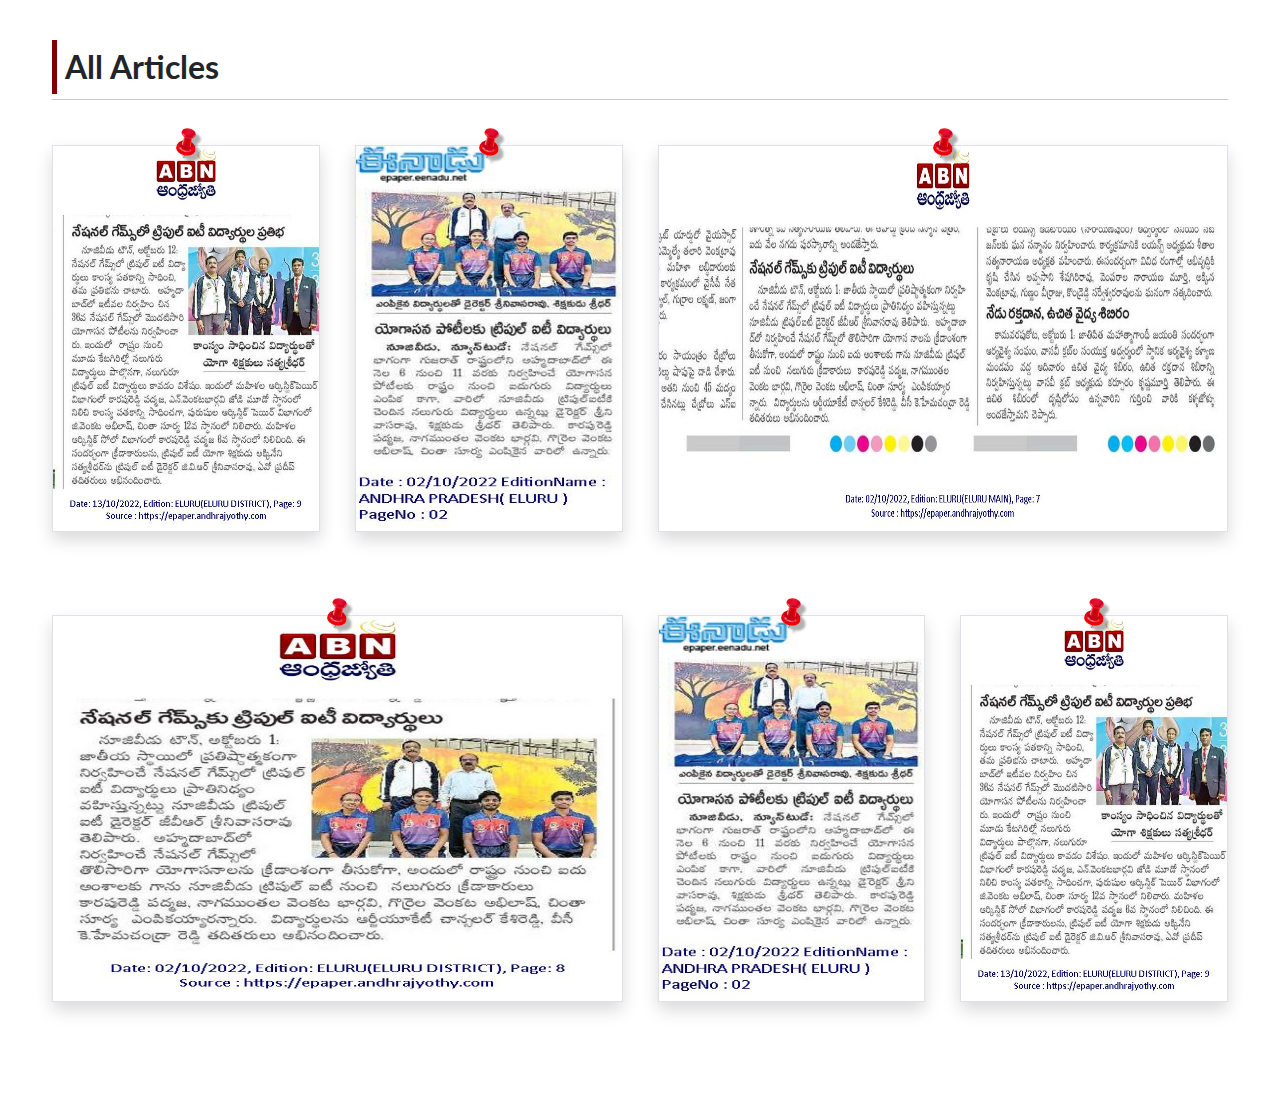
<file: articles.html>
<!DOCTYPE html>
<html lang="en">
<head>
    <meta charset="UTF-8">
    <meta name="viewport" content="width=device-width, initial-scale=1.0">
    <meta http-equiv="Cache-Control" content="no-cache, no-store, must-revalidate" />
    <meta http-equiv="Pragma" content="no-cache" />
    <meta http-equiv="Expires" content="0" />

    <title>Yogasala RGUKTN</title>
    <link rel="icon" href="./static/images/logos/yogasala_logo.png">
    <link rel="stylesheet" href="./static/bootstrap/css/bootstrap.min.css">
    <link rel="stylesheet" href="./static/bootstrap/styles/styles.css">
    <link rel="stylesheet" href="./static/bootstrap/styles/gallery.css">

    <!-- Google Fonts -->
    <link rel="stylesheet" href="https://fonts.googleapis.com/css?family=Marcellus">
    <link rel="stylesheet" href="https://fonts.googleapis.com/css?family=Lato">
    <link rel="stylesheet" href="https://fonts.googleapis.com/css?family=Gentium Book Plus">
    <link rel="stylesheet" href="https://fonts.googleapis.com/css?family=Expletus Sans">
</head>
<body>
    <?php include 'navbar.php' ?>
    <div class="container-fluid px-md-5 mb-5">
        <div class="row px-sm-3 px-2 py-3 my-md-4 mb-4">
            <h2 class="p-0 font-4 m-0 p-2 head-border-left"><b>All Articles</b></h2>
            <hr>
        </div>
        <div class="row">
            <div class="col-md-12">
                <div class="grid-container px-1">
                    <div class="grid-div tall mb-md-5 mb-3">
                        <img src="./static/images/articles/big.jpg" class="grid-image border shadow img-modal-button" title="Click to Maximize">
                        <img src="./static/bootstrap/icons/pin.png" class="article-pin">
                    </div>
                    <div class="grid-div tall mb-md-5 mb-3">
                        <img src="./static/images/articles/tall.jpg" class="grid-image border shadow img-modal-button" title="Click to Maximize">
                        <img src="./static/bootstrap/icons/pin.png" class="article-pin">
                    </div>
                    <div class="grid-div big mb-md-5 mb-3">
                        <img src="./static/images/articles/wide.jpg" class="grid-image border shadow img-modal-button" title="Click to Maximize">
                        <img src="./static/bootstrap/icons/pin.png" class="article-pin">
                    </div>
                    <div class="grid-div big mb-md-5 mb-3">
                        <img src="./static/images/articles/big2.jpg" class="grid-image border shadow img-modal-button" title="Click to Maximize">
                        <img src="./static/bootstrap/icons/pin.png" class="article-pin">
                    </div>
                    <div class="grid-div tall mb-md-5 mb-3">
                        <img src="./static/images/articles/tall.jpg" class="grid-image border shadow img-modal-button" title="Click to Maximize">
                        <img src="./static/bootstrap/icons/pin.png" class="article-pin">
                    </div>
                    <div class="grid-div tall mb-md-5 mb-3">
                        <img src="./static/images/articles/big.jpg" class="grid-image border shadow img-modal-button" title="Click to Maximize">
                        <img src="./static/bootstrap/icons/pin.png" class="article-pin">
                    </div>
                </div>
            </div>
        </div>
        <div class="modal-container align-items-md-start" id="img-modal-container">
            <div class="close" id="img-close">&times;</div>
            <div class="modal-box mt-md-4">
                <img class="modal-image" id="image">
            </div>
            <div class="image-index">
                <b class="font-4" id="image-index-number"></b>
            </div>
            <div class="modal-prev">
                <i class="fa fa-angle-left modal-prev-icon"></i>
            </div>
            <div class="modal-next">
                <i class="fa fa-angle-right modal-next-icon"></i>
            </div>
        </div>
    </div>
</body>
<script src="./static/bootstrap/jquery.js"></script>
<script src="./static/bootstrap/scripts/gallery.js"></script>
</html>
</file>
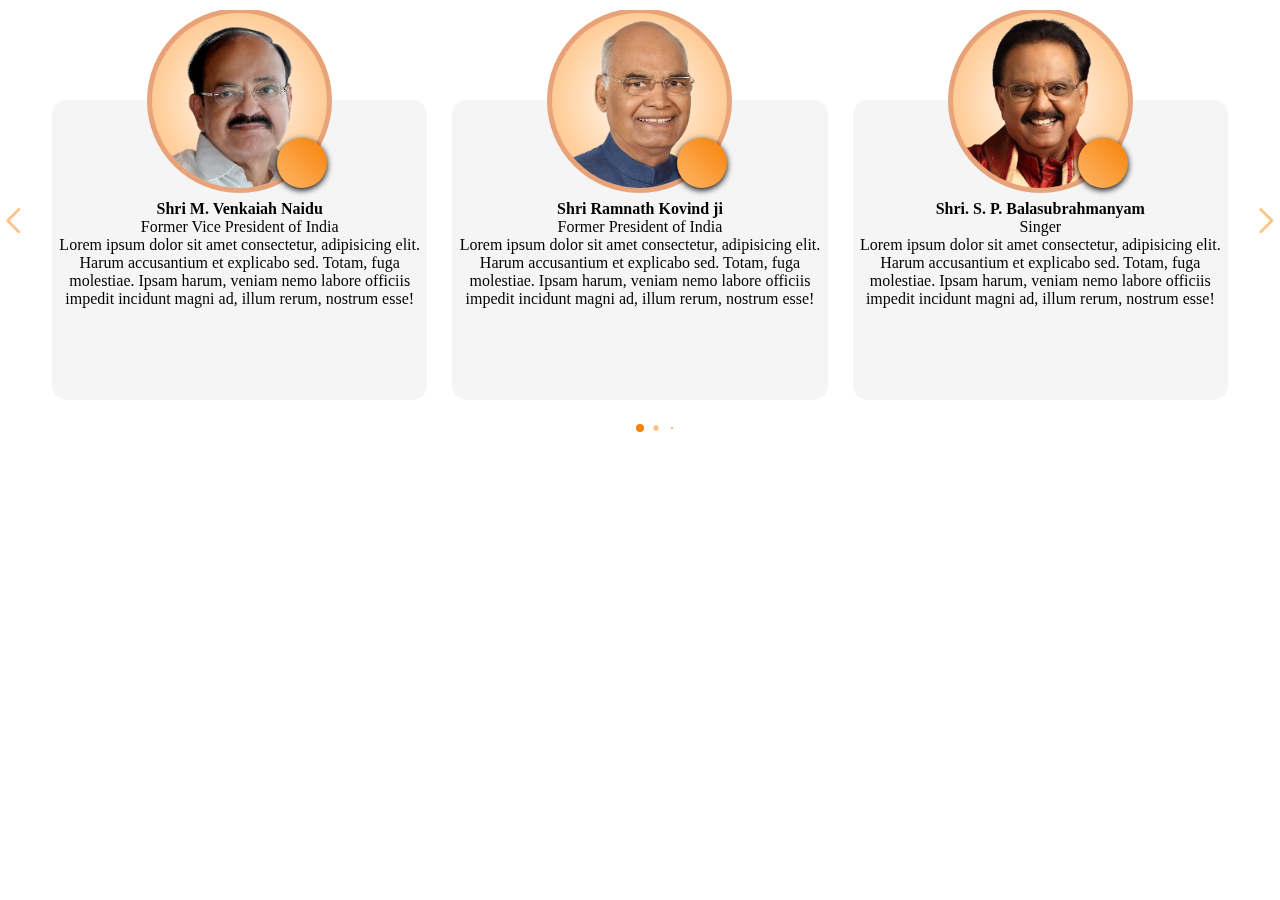
<file: swiper.html>
<html>
<head>
    <link rel="stylesheet" href="./static/bootstrap/styles/swiper-bundle.min.css">
    <style>
        *{
            margin: 0;
            padding: 0;
        }
        .cards{
            height: 300px;
            border-radius: 15px;
            background-color: whitesmoke;
        }
        .image-content{
            width: 100%;
            height: 200px;
            display: flex;
            justify-content: center;
            align-items: center;
            margin-top: -100px;
        }
        .card-image{
            border: 5px solid rgba(165, 42, 42, 0.250);
            width: 175px;
            height: 175px;
            border-radius: 50%;
            background:radial-gradient(white,#ffb669);
        }
        .card-image img{
            border-radius: 50%;
        }
        .card-button{
            cursor: pointer;
            position: absolute;
            border-radius: 50%;
            margin-top: 125px;
            margin-left: 125px;
            width: 50px;
            height: 50px;
            background:linear-gradient(45deg,#ffb669,#f68207);
            filter: drop-shadow(0px 2px 3px black);
            display: flex;
            justify-content: center;
            align-items: center;
            outline: none;
            border: none;
        }
        .card-button:hover{
            filter: drop-shadow(0px 2px 5px black);
        }
        .card-content{
            display: flex;
            flex-direction: column;
            justify-content: center;
            align-items: center;
        }
        .slider-content{
            height: max-content !important;
            overflow-x: hidden;
            padding: 90px 12px 30px 12px;
            margin:  0px 40px;
            height: 300px;
        }
        .slider-container{
            max-width: 1300px;
            width: 100%;
            padding: 10px 0px;
        }
        .all-cards{
            outline:none;
            width:40%;
            border-radius:50px;
            border:1px solid brown;
            background:linear-gradient(To Top,#ffb669,#f68207);
            color:brown;font-weight:600;
        }
        .all-cards:hover{
            filter: drop-shadow(0px 3px 5px gray);
        }
        .swiper-button-next{
            right: 0;
            color: #ffc281;
        }
        .swiper-button-prev{
            left:0;
            color: #ffc281;
        }
        .swiper-button-prev::before, .swiper-button-prev::after,
        .swiper-button-next:before, .swiper-button-next::after{
            font-size: 25px;
            font-weight: bolder;
        }
        .swiper-button-prev:hover, .swiper-button-next:hover{
            color: #f68207;
        }
        .swiper-pagination-bullet{
            background-color: #ff8400;
            opacity: 0.5;
        }
        .swiper-pagination-bullet-active{
            background-color: #f68207;
            opacity: 1;
        }
        @media screen and (max-width:760px) {
            .slider-content{
                margin: 0px 5px;
            }
            .cards{
                height:320px
            }
            .swiper-button-next, .swiper-button-prev{
                display: none !important;
            }
        }
        @media screen and (max-width:520px){
            .all-cards{
                width: 100% !important;
            }
        }
    </style>
</head>
<body>
    <div class="slider-container swiper fadein">
        <div class="slider-content">
            <div class="card-wrapper swiper-wrapper">
                <div class="cards border shadow swiper-slide">
                    <div class="image-content">
                        <div class="card-image">
                            <img src="./static/images/testimonials/t1.png" width="100%">
                        </div>
                        <button class="card-button modal-button" value="https://www.youtube.com/embed/jBEPQTD5xOk?si=2s6c04nJYRYUTiI4"><i class="fa-solid fa-play" style="font-size: 25px; color:whitesmoke; padding:0px; margin-top:1px; margin-left:3px;filter:drop-shadow(1px 1px 1px black)"></i></button>
                    </div>
                    <div class="card-content px-3 mt-2">
                        <center><b  class="card-name font-4"><span>Shri M. Venkaiah Naidu</span></b></center>
                        <center><p class="card-designation font-4 font-smaller text-gray mb-0">Former Vice President of India</p></center>
                        <center><p class="card-description font-4 font-small mt-3 " style="height: 100px; overflow:hidden;">Lorem ipsum dolor sit amet consectetur, adipisicing elit. Harum accusantium et explicabo sed. Totam, fuga molestiae. Ipsam harum, veniam nemo labore officiis impedit incidunt magni ad, illum rerum, nostrum esse!</p></center>
                    </div>
                </div>
                <div class="cards border shadow swiper-slide">
                    <div class="image-content">
                        <div class="card-image">
                            <img src="./static/images/testimonials/t2.png" width="100%">
                        </div>
                        <button class="card-button modal-button" value="https://www.youtube.com/embed/IBz2Anb2QCk?si=sdoe0Bu9Z8nr4XV0"><i class="fa-solid fa-play" style="font-size: 25px; color:whitesmoke; padding:0px; margin-top:1px; margin-left:3px;filter:drop-shadow(1px 1px 1px black)"></i></button>
                    </div>
                    <div class="card-content px-3 mt-2">
                        <center><b  class="card-name font-4"><span>Shri Ramnath Kovind ji </span></b></center>
                        <center><p class="card-designation font-4 font-smaller text-gray mb-0">Former President of India</p></center>
                        <center><p class="card-description font-4 font-small mt-3 " style="height: 100px; overflow:hidden;">Lorem ipsum dolor sit amet consectetur, adipisicing elit. Harum accusantium et explicabo sed. Totam, fuga molestiae. Ipsam harum, veniam nemo labore officiis impedit incidunt magni ad, illum rerum, nostrum esse!</p></center>
                    </div>
                </div>
                <div class="cards border shadow swiper-slide">
                    <div class="image-content">
                        <div class="card-image">
                            <img src="./static/images/testimonials/t3.png" width="100%">
                        </div>
                        <button class="card-button modal-button" value="https://www.youtube.com/embed/DFh8PSZ4M68?si=H47Z1EyYz6hazf9n&amp;start=22"><i class="fa-solid fa-play" style="font-size: 25px; color:whitesmoke; padding:0px; margin-top:1px; margin-left:3px;filter:drop-shadow(1px 1px 1px black)"></i></button>
                    </div>
                    <div class="card-content px-3 mt-2">
                        <center><b  class="card-name font-4"><span>Shri. S. P. Balasubrahmanyam</span></b></center>
                        <center><p class="card-designation font-4 font-smaller text-gray mb-0">Singer</p></center>
                        <center><p class="card-description font-4 font-small mt-3 " style="height: 100px; overflow:hidden;">Lorem ipsum dolor sit amet consectetur, adipisicing elit. Harum accusantium et explicabo sed. Totam, fuga molestiae. Ipsam harum, veniam nemo labore officiis impedit incidunt magni ad, illum rerum, nostrum esse!</p></center>
                    </div>
                </div>
                <div class="cards border shadow swiper-slide">
                    <div class="image-content">
                        <div class="card-image">
                            <img src="./static/images/testimonials/t1.png" width="100%">
                        </div>
                        <button class="card-button modal-button" value="4"><i class="fa-solid fa-play" style="font-size: 25px; color:whitesmoke; padding:0px; margin-top:1px; margin-left:3px;filter:drop-shadow(1px 1px 1px black)"></i></button>
                    </div>
                    <div class="card-content px-3 mt-2">
                        <center><b  class="card-name font-4"><span>Shri M. Venkaiah Naidu</span></b></center>
                        <center><p class="card-designation font-4 font-smaller text-gray mb-0">Former Vice President of India</p></center>
                        <center><p class="card-description font-4 font-small mt-3 " style="height: 100px; overflow:hidden;">Lorem ipsum dolor sit amet consectetur, adipisicing elit. Harum accusantium et explicabo sed. Totam, fuga molestiae. Ipsam harum, veniam nemo labore officiis impedit incidunt magni ad, illum rerum, nostrum esse!</p></center>
                    </div>
                </div>
                <div class="cards border shadow swiper-slide">
                    <div class="image-content">
                        <div class="card-image">
                            <img src="./static/images/testimonials/t2.png" width="100%">
                        </div>
                        <button class="card-button modal-button" value="5"><i class="fa-solid fa-play" style="font-size: 25px; color:whitesmoke; padding:0px; margin-top:1px; margin-left:3px;filter:drop-shadow(1px 1px 1px black)"></i></button>
                    </div>
                    <div class="card-content px-3 mt-2">
                        <center><b  class="card-name font-4"><span>Shri Ramnath Kovind ji</span></b></center>
                        <center><p class="card-designation font-4 font-smaller text-gray mb-0">Former President of India</p></center>
                        <center><p class="card-description font-4 font-small mt-3 " style="height: 100px; overflow:hidden;">Lorem ipsum dolor sit amet consectetur, adipisicing elit. Harum accusantium et explicabo sed. Totam, fuga molestiae. Ipsam harum, veniam nemo labore officiis impedit incidunt magni ad, illum rerum, nostrum esse!</p></center>
                    </div>
                </div>
                <div class="cards border shadow swiper-slide">
                    <div class="image-content">
                        <div class="card-image">
                            <img src="./static/images/testimonials/t3.png" width="100%">
                        </div>
                        <button class="card-button modal-button" value="6"><i class="fa-solid fa-play" style="font-size: 25px; color:whitesmoke; padding:0px; margin-top:1px; margin-left:3px;filter:drop-shadow(1px 1px 1px black)"></i></button>
                    </div>
                    <div class="card-content px-3 mt-2">
                        <center><b  class="card-name font-4"><span>Shri. S. P. Balasubrahmanyam</span></b></center>
                        <center><p class="card-designation font-4 font-smaller text-gray mb-0">Singer</p></center>
                        <center><p class="card-description font-4 font-small mt-3 " style="height: 100px; overflow:hidden;">Lorem ipsum dolor sit amet consectetur, adipisicing elit. Harum accusantium et explicabo sed. Totam, fuga molestiae. Ipsam harum, veniam nemo labore officiis impedit incidunt magni ad, illum rerum, nostrum esse!</p></center>
                    </div>
                </div>
            </div>
        </div>
        <!-- If we need navigation buttons -->
        <div class="swiper-button-prev"></div>
        <div class="swiper-button-next"></div>

        <!-- If we need pagination -->
        <div class="swiper-pagination"></div>
    </div>
    <!-- <center><button class="my-3 py-2 font-4 all-cards fadein">View More</button></center> -->

    <div class="modal-container" id="modal-container">
        <div class="close" id="close" style="position:absolute;top:25px; right:40px;color:white;font-size:30px;cursor:pointer;">&times;</div>
        <div class="modal-box">
            <iframe width="500" height="333" id="iframe" title="YouTube video player" frameborder="0" allow="accelerometer; autoplay; clipboard-write; encrypted-media; gyroscope; picture-in-picture; web-share" allowfullscreen></iframe>
        </div>
    </div>
</body>

<script src="./static/bootstrap/scripts/swiper-bundle.min.js"></script>
<script>

// Swiper
const swiper = new Swiper('.slider-content', {
    // Optional parameters
    loop: true,
    spaceBetween: 25,
    centerSlide: 'true',
    fade: 'true',
    grabCursor: 'true',
  
    // If we need pagination
    pagination: {
      el: '.swiper-pagination',
      clickable: 'true',
      dynamicBullets: true,
    },
  
    // Navigation arrows
    navigation: {
      nextEl: '.swiper-button-next',
      prevEl: '.swiper-button-prev',
    },
  
    // And if we need scrollbar
    scrollbar: {
      el: '.swiper-scrollbar',
    },

    breakpoints:{
        0:{
            slidesPerView: 1
        },
        520:{
            slidesPerView: 2
        },
        950:{
            slidesPerView: 3
        }
    }
});
</script>
</html>
</file>
<file: static/bootstrap/styles/styles.css>
body{
    scroll-behavior: smooth;
}
::selection{
    user-select: none;
}
::-webkit-scrollbar{
    width: 5px;
    background-color: transparent;
}
::-webkit-scrollbar-thumb{
    background-color: lightgray;
    border-radius: 50px;
}


/* Font Styles */
.font-1, .btn-font-1{
    font-family: 'Expletus Sans' !important;
}
.font-2, .btn-font-2{
    font-family: 'Gentium Book Plus' !important;
}
.font-3, .btn-font-3{
    font-family: 'Marcellus' !important;
}
.font-4, .btn-font-4{
    font-family: 'Lato' !important;
}


/* Font-Weight */
.font-x-small{
    font-size: x-small !important;
}
.font-xx-small{
    font-size: xx-small !important;
}
.font-small{
    font-size: small !important;
}
.font-smaller{
    font-size: smaller !important;
}
.font-medium{
    font-size: medium !important;
}
.font-large{
    font-size: large !important;
}
.font-larger{
    font-size: larger !important;
}
.font-x-large{
    font-size: x-large !important;
}
.font-xx-large{
    font-size: xx-large !important;
}


.bold{
    font-weight: bold !important;
}
.bolder{
    font-weight: bolder !important;
}
.normal{
    font-weight: normal !important;
}



/* Text Alignment */
.text-justify{
    text-align: justify !important;
}
.text-center{
    text-align: center !important;
}
.text-left{
    text-align: left !important;
}
.text-right{
    text-align: right !important;
}


/* Colors */
.bg-gray{
    background-color: gray !important;
}
.text-gray{
    color: rgb(133, 133, 133) !important;
}


/* Flex */
.row-flex{
    display: flex !important;
    justify-content: center !important;
    align-items: center !important;
}
.column-flex{
    display: flex !important;
    flex-direction: column !important;
    justify-content: center !important;
    align-items: center !important;
}
.around{
    display: flex !important;
    justify-content: space-around !important;
}
.evenly{
    justify-content: space-evenly !important;
}
.between{
    display: flex !important;
    justify-content: space-between !important;
}


/* Borders */
.border-bottom{
    border-bottom:1px solid whitesmoke !important;
}
.border-top{
    border-top:1px solid whitesmoke !important;
}


/* Fade In */
.fadein{
    transform: translateY(70px) !important;
    opacity: 0  !important;
    transition: all 1s ease !important;
}
.active{
    transform: translateY(0px) !important;
    opacity: 1 !important;
}


/* Others */
hr{
    margin: 5px 0px !important;
}


/* Modal */
.modal-container{
    position: fixed;
    left:0;
    top: 0;
    z-index: 90;
    width: 100%;
    height: 100vh;
    background-color: rgba(0, 0, 0, 0.900);
    display: none;
    justify-content: center;
    align-items: center;
    transition: display 5s ease;
}
iframe{
    width: 100% !important;
    height: 100% !important;
}
.modal-box{
    z-index: 100;
    width: 59%;
    height: 70%;
}
.close{
    position:absolute;
    top:10px;
    right:40px;
    color:white;
    font-size:30px;
    cursor:pointer;
    z-index:120;
}






.view-all{
    outline:none;
    width:40%;
}

.view-all:hover{
    filter: drop-shadow(0px 3px 5px gray);
}

.head-border-left{
    border-left: 5px solid maroon;
}


/* slideup card */
.slide-image{
    width: 100%;
    height: 100%;
}
.slide-back{
    position: relative;
    overflow-y: hidden;
}
.slide-content{
    position: absolute;
    top: 0;
    width: 100%;
    height: 100%;
    background-color: rgba(0, 0, 0, 0.75);
    color: white;
    transform: translateY(100%);
    transition: 0.25s ease-in-out;
}
.slide-name, .slide-date{
    display: flex;
    justify-content: center;
    align-items: center;
}
.slide-name{
    text-align: center;
    height: 80%;
}
.slide-date{
    height: 20%;
}
.slide-back:hover .slide-content{
    transform: translateY(0);
}



/* flip card */
.flip-front{
    width: 100%;
    height: 100%;
    background-size: 100% 100% !important;
    transition: 0.2s;
}
.flip-back{
    width: 100% !important;
    height: 100%;
    display: flex;
    flex-direction: column;
    justify-content: space-between;
    opacity: 0;
    transition: 0.2s ease;
}
.flip-card:hover .flip-front{
    cursor:grab;
    transform: rotateY(180deg);
    background: white !important;
}

.flip-card:hover .flip-back{
    opacity: 1;
    transform: rotateY(180deg);
}



/* grid */
.grid-container{
    display: grid !important;
    grid-template-columns: repeat(4,minmax(50px, 1fr)) !important;
    grid-gap: 35px;
    grid-auto-rows: 200px;
    grid-auto-flow: dense !important;
}
.grid-div{
    display: flex;
    justify-content: center;
    align-items: start;
    position: relative;
    transition: all 0.5s;
    transform-origin: top;
}
.grid-image{
    width: 100%;
    height: 100%;
    object-fit: fill !important;
    cursor: pointer;
}
.article-pin{
    width: 20px;
    position: absolute;
    top: -17px !important;
    transition: all 0.5s;
    filter: drop-shadow(5px 5px 1px rgba(0, 0, 0, 0.3));
}
.grid-div:hover{
    transform: translateY(5px) !important;
}
.grid-div:hover .article-pin{
    transform: translateY(-20px);
    filter: drop-shadow(15px 15px 8px rgba(0, 0, 0, 0.2));
}


.wide{
    grid-column: span 2;
}
.tall{
    grid-row: span 2;
}
.x-wide{
    grid-column: span 3;
}
.x-tall{
    grid-row: span 3;
}
.big{
    grid-column: span 2;
    grid-row: span 2;
}
.x-big{
    grid-column: span 3;
    grid-row: span 3;
}




/* Media Queries */
@media screen and (max-width:520px) {
    .modal-box{
        width: 100% !important;
        margin-top:-90px !important;
        height: 75% !important;
    }
    .view-all{
        width: 100% !important;
    }
    .close{
        top:-10px !important;
        right: 20px !important;
        font-size: xxx-large!important;
    }
    .smaller{
        font-size: 11px !important;
        display: block !important;
        font-weight: bold !important;
    }
    .hidehead{
        display: none !important;
    }
    .image-index{
        bottom: 80px !important;
    }
    .modal-prev, .modal-next{
        align-items: end !important;
        padding-bottom: 75px !important;
        margin: 0px 50px !important;
        width:15% !important;
    }
    .grid-container{
        grid-template-columns: repeat(4,minmax(50px, 1fr)) !important;
        grid-gap: 5px !important;
        grid-auto-rows: 75px !important;
    }
    .article-pin{
        width: 10px !important;
        top:-10px !important
    }
    .grid-div:hover{
        transform: translateY(3px)
    }
    .grid-div:hover .article-pin{
        transform: translateY(-7px);
    }
    .article-pin{
        filter: drop-shadow(3px 3px 1px rgba(0, 0, 0, 0.3));
    }
}

@media screen and (max-width:750px) {
    .smaller{
        font-size: 11px !important;
        display: block !important;
        font-weight: bold !important;
    }
}

@media screen and (min-width:950px) {
    .col-md-35{
        width: 30.8% !important;
    }
    .smaller{
        font-size: 12px !important;
        display: block !important;
        line-height: 20px !important;
        font-weight: bold !important;
    }
}
</file>
<file: static/bootstrap/styles/gallery.css>
.modal-container{
    position: fixed;
    left:0;
    top: 0;
    z-index: 90;
    width: 100%;
    height: 100vh;
    background-color: rgba(0, 0, 0, 0.900);
    display: none;
    justify-content: center;
    align-items: center;
}
.img-modal-button{
    cursor: pointer;
}
iframe{
    width: 100% !important;
    height: 100% !important;
}
.modal-box{
    z-index: 100;
    width:90%;
    height:90vh;
}
.close{
    position:absolute;
    top:10px;
    right:40px;
    color:white;
    font-size:30px;
    cursor:pointer;
    z-index:120;
}
.modal-prev, .modal-next{
    z-index: 110;
    height: 100vh !important;
    width: 5%;
    position: absolute !important;
    display: flex;
    justify-content: center;
    align-items: center;
    color: white;
}
.modal-prev{
    left: 0 !important;
}
.modal-next{
    right: 0 !important;
}
.modal-prev-icon, .modal-next-icon{
    background-color: black;
    border-radius: 50px;
    width: 50px;
    height: 50px;
    display: flex !important;
    justify-content: center !important;
    align-items: center !important;
    cursor: pointer;
    font-size: 20px;
}
.modal-prev-icon:hover, .modal-next-icon:hover{
    background-color: white;
    color: black;
}
.modal-image{
    background-size: contain;
    width:100%;
    height:100%;
    object-fit:contain;
    cursor: grab;
}
.image-index{
    position: absolute;
    bottom: 6px;
    z-index: 110;
    color: white;
    padding: 5px 20px;
    background-color: black;
    cursor: pointer;
    border-radius: 4px;
    font-size: small;
}
</file>
